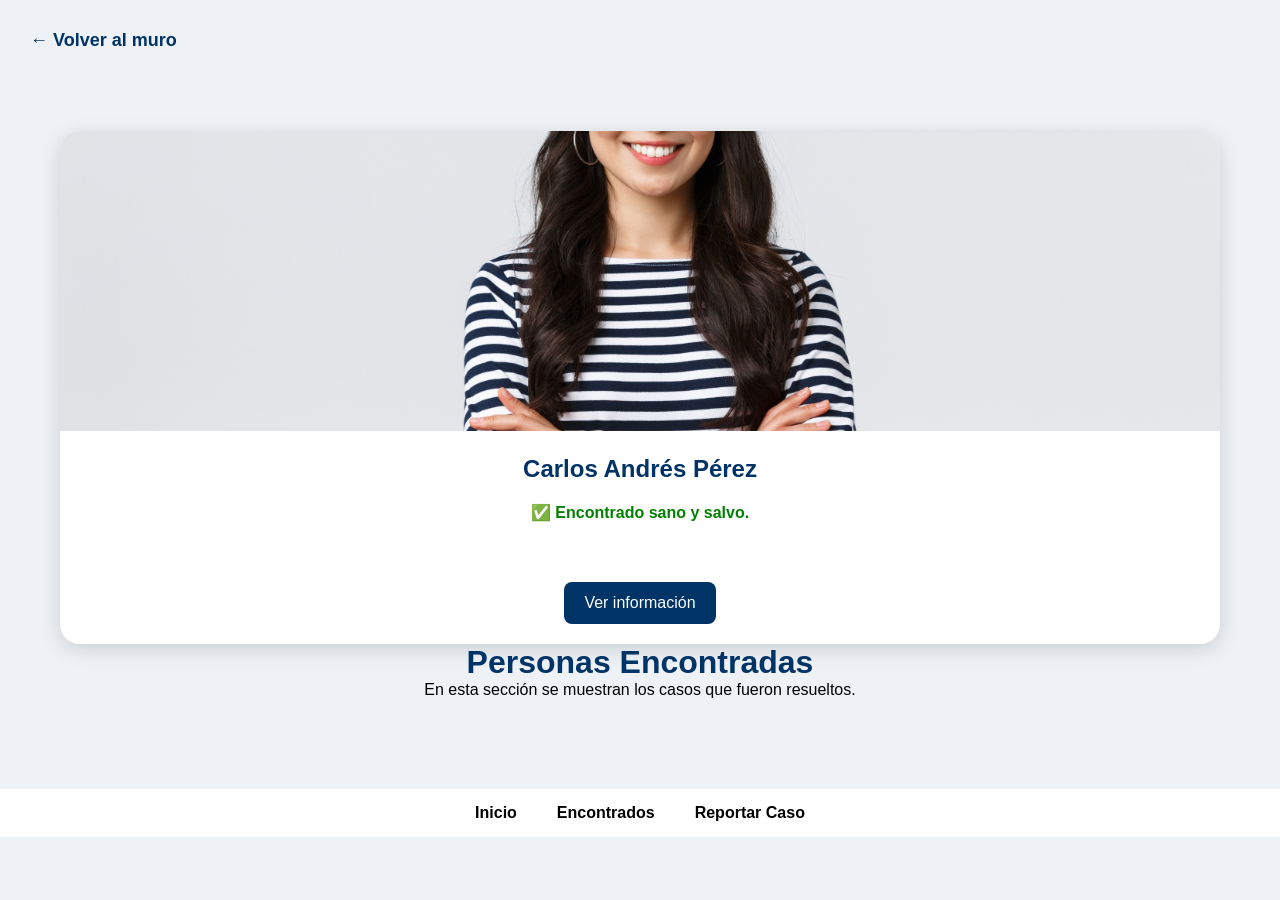
<file: pagina web venezuela/paginas/encontrados.html>
<!DOCTYPE html>
<html lang="es">

<head>

<meta charset="UTF-8">

<meta name="viewport" content="width=device-width, initial-scale=1.0">

<title>Personas Encontradas</title>

<link rel="stylesheet" href="../CSS/style.css">

</head>

<body>

<div class="volver">

<a href="../index.html">← Volver al muro</a>

</div>

<main class="encontrados">

    <div class="tarjeta-encontrado">

<img src="../img/Personas/persona1.jpg" alt="Persona encontrada">

<h2>Carlos Andrés Pérez</h2>

<p>

✅ Encontrado sano y salvo.

</p>

<a href="persona.html">

Ver información

</a>

</div>

<h1>Personas Encontradas</h1>

<p>

En esta sección se muestran los casos que fueron resueltos.

</p>

<div class="contenedor-encontrados">

</div>

</main>

</body>

<nav>

    <ul>

        <li><a href="../index.html">Inicio</a></li>

        <li><a href="encontrados.html">Encontrados</a></li>

        <li><a href="reportar.html">Reportar Caso</a></li>

    </ul>

</nav>

</html>
</file>
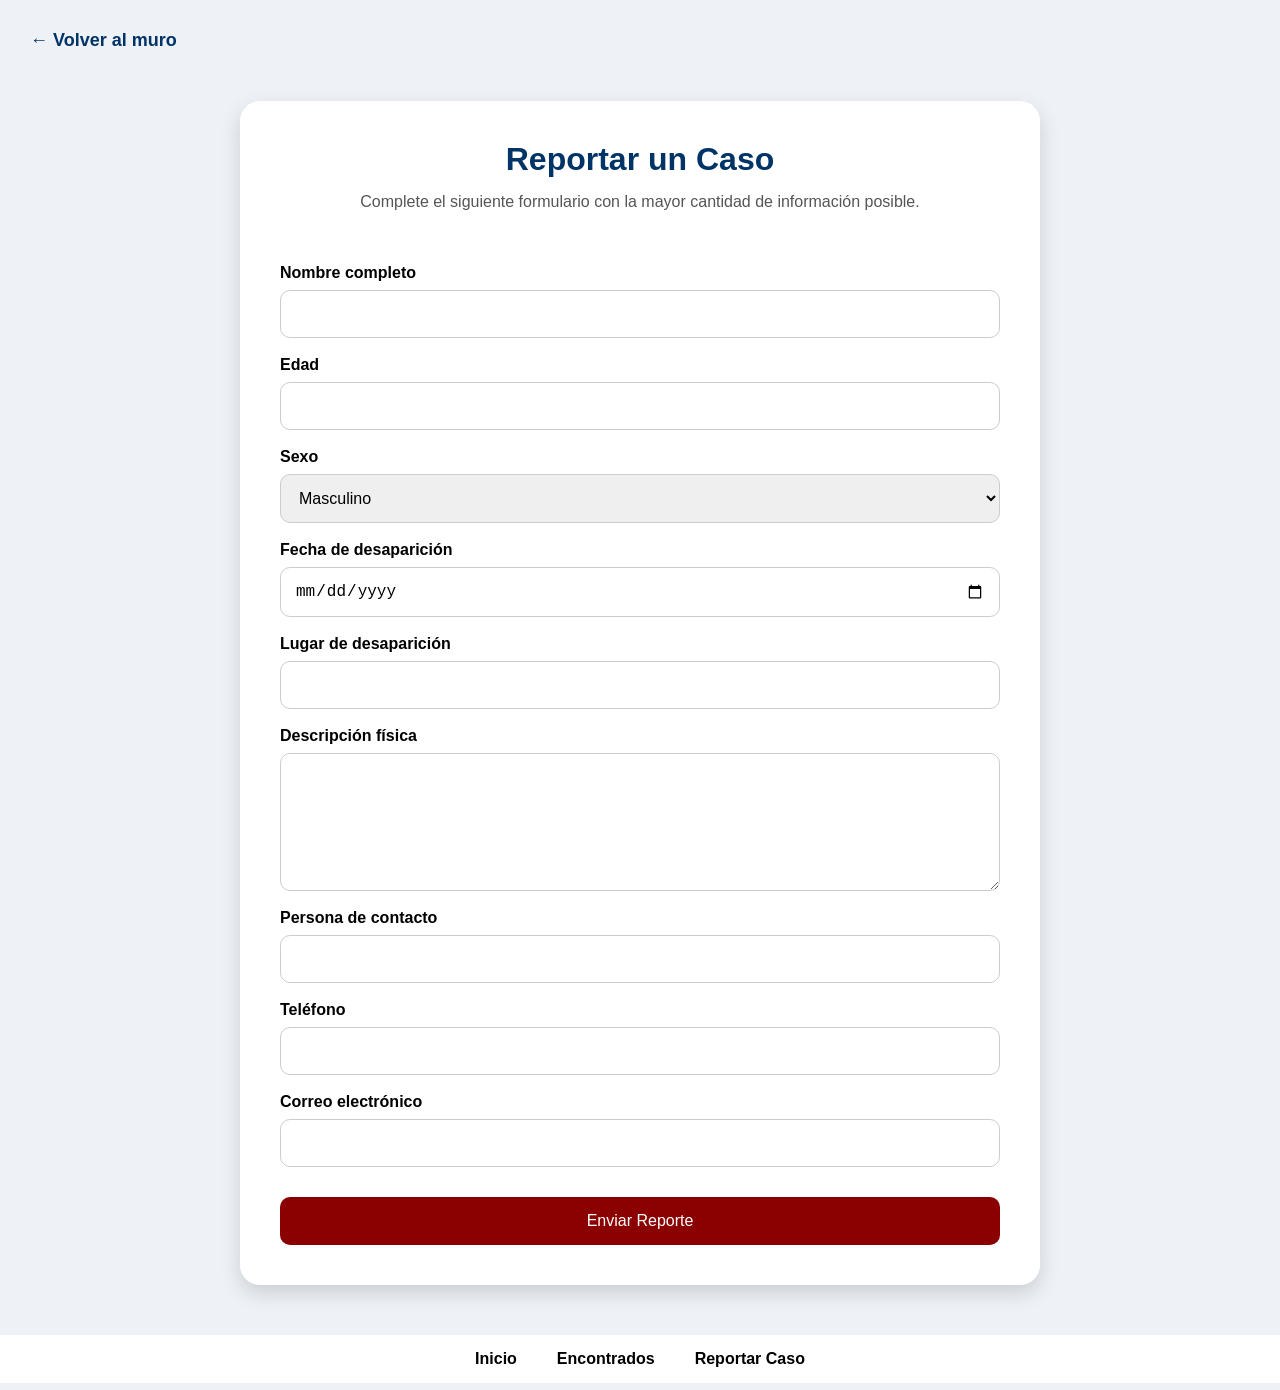
<file: pagina web venezuela/paginas/reportar.html>
<!DOCTYPE html>
<html lang="es">

<head>

    <meta charset="UTF-8">

    <meta name="viewport" content="width=device-width, initial-scale=1.0">

    <title>Reportar Caso</title>

    <link rel="stylesheet" href="../CSS/style.css">

</head>

<body>

<div class="volver">

<a href="../index.html">← Volver al muro</a>

</div>

<main class="formulario-caso">

<h1>Reportar un Caso</h1>

<p>

Complete el siguiente formulario con la mayor cantidad de información posible.

</p>

<form>


    <label>Nombre completo</label>

<input type="text">

<label>Edad</label>

<input type="number">

<label>Sexo</label>

<select>

<option>Masculino</option>

<option>Femenino</option>

<option>Otro</option>

</select>

<label>Fecha de desaparición</label>

<input type="date">

<label>Lugar de desaparición</label>

<input type="text">

<label>Descripción física</label>

<textarea rows="6"></textarea>

<label>Persona de contacto</label>

<input type="text">

<label>Teléfono</label>

<input type="tel">

<label>Correo electrónico</label>

<input type="email">

<button type="submit">

Enviar Reporte

</button>

</form>

</main>

</body>


<nav>

    <ul>

        <li><a href="../index.html">Inicio</a></li>

        <li><a href="encontrados.html">Encontrados</a></li>

        <li><a href="reportar.html">Reportar Caso</a></li>

    </ul>

</nav>

</html>
</file>
<file: pagina web venezuela/CSS/style.css>
*{

    margin:0;

    padding:0;

    box-sizing:border-box;

}

body{

    background:#eef2f7;

    font-family:Arial, Helvetica, sans-serif;

}

header{

    background:#FF0000;

    color:black;

    padding:20px;

    text-align:center;

}

nav{

    background:#FFFFFF;

    padding:15px;

}

nav ul{

    display:flex;

    justify-content:center;

    list-style:none;

}

nav li{

    margin:0 20px;

}

nav a{

    color:black;

    text-decoration:none;

    font-weight:bold;

    transition:0.3s;

}

nav a:hover{

    color:#FFD700;

}

.bienvenida{

    text-align:center;

    padding:40px;

    background:white;

}

.bienvenida h2{

    color:#003366;

    margin-bottom:20px;

}


.bienvenida p{

    max-width:800px;

    margin:auto;

    line-height:1.7;

    color:#444;

}

.busqueda{

    display:flex;

    justify-content:center;

    margin:50px 0;

}

.barra-busqueda{

    display:flex;

    width:700px;

    background:white;

    border-radius:12px;

    overflow:hidden;

    box-shadow:0px 5px 15px rgba(0,0,0,0.15);

}

.barra-busqueda input{

    flex:1;

    padding:18px;

    border:none;

    font-size:16px;

    outline:none;

}

.barra-busqueda button{

    width:150px;

    background:#003366;

    color:white;

    border:none;

    cursor:pointer;

    font-size:16px;

    transition:0.3s;

}

.barra-busqueda button:hover{

    background:#00509e;

}

.contenedor-tarjetas{

    display:flex;

    justify-content:center;

    flex-wrap:wrap;

    gap:30px;

    padding:40px;

}


.tarjeta{

    width:330px;

    background:white;

    border-radius:15px;

    overflow:hidden;

    box-shadow:0 5px 15px rgba(0,0,0,0.15);

    transition:all .3s ease;

}

.tarjeta:hover{

    transform:translateY(-10px);

    box-shadow:0 15px 35px rgba(0,0,0,0.25);

}

.tarjeta img{

    width:100%;

    height:350px;

    object-fit:cover;

}

.contenido-tarjeta{

    padding:25px;

}
.contenido-tarjeta h3{

    color:#003366;

    margin-bottom:18px;

    font-size:24px;

}

.contenido-tarjeta p{

    margin:12px 0;

    color:#555;

    font-size:16px;

}

.estado{

    display:inline-block;

    padding:8px 15px;

    border-radius:30px;

    color:white;

    font-weight:bold;

    font-size:14px;

    margin-bottom:20px;

}

.desaparecido{

    background:#D62828;

}

.encontrado{

    background:green;

}

.investigacion{

    background:orange;

}

.tarjeta button{

    width:100%;

    margin-top:20px;

    padding:15px;

    border:none;

    border-radius:10px;

    background:#003366;

    color:white;

    font-size:16px;

    cursor:pointer;

    transition:.3s;

}

.tarjeta button:hover{

    background:#00509e;

}

.contenedor-tarjetas{

    display:flex;

    justify-content:center;

    flex-wrap:wrap;

    gap:35px;

    padding:50px;

}

.titulo-muro{

    text-align:center;

    margin-top:30px;

}

.titulo-muro h2{

    color:#003366;

    font-size:34px;

}

.titulo-muro p{

    color:#666;

    margin-top:10px;

}

.imagen-tarjeta{

    position:relative;

}

.imagen-tarjeta img{

    width:100%;

    height:350px;

    object-fit:cover;

}

.filtros{

    margin-top:40px;

    text-align:center;

}

.filtros h2{

    color:#003366;

    margin-bottom:25px;

}


.contenedor-filtros{

    display:flex;

    justify-content:center;

    flex-wrap:wrap;

    gap:20px;

}


.contenedor-filtros select{

    width:180px;

    padding:14px;

    border-radius:10px;

    border:1px solid #cccccc;

    font-size:15px;

    cursor:pointer;

    background:white;

}

.contenedor-filtros button{

    padding:14px 25px;

    background:#8B0000;

    color:white;

    border:none;

    border-radius:10px;

    cursor:pointer;

    transition:.3s;

}

.contenedor-filtros button:hover{

    background:#b30000;

}

.estadisticas{

    display:flex;

    justify-content:center;

    gap:30px;

    flex-wrap:wrap;

    margin:60px 0;

}


.estadistica{

    width:220px;

    background:white;

    padding:30px;

    border-radius:15px;

    text-align:center;

    box-shadow:0 5px 15px rgba(0,0,0,.15);

    transition:.3s;

}

.estadistica:hover{

    transform:translateY(-8px);

}

.estadistica h2{

    font-size:45px;

    margin-bottom:15px;

}


.estadistica h3{

    font-size:35px;

    color:#003366;

}

.estadistica p{

    color:#666;

    margin-top:10px;

}

footer{

    background:#002244;

    color:white;

    text-align:center;

    padding:50px 20px;

    margin-top:70px;

}

footer h2{

    margin-bottom:20px;

}

footer p{

    margin:15px auto;

    max-width:700px;

    line-height:1.7;

}

footer hr{

    margin:30px auto;

    width:60%;

    border:.5px solid rgba(255,255,255,.2);

}


/* ==========================
   TABLETS
========================== */

@media (max-width: 992px){

    .estadisticas{

    gap:20px;

}

.barra-busqueda{

    width:90%;

}

.contenedor-filtros{

    justify-content:center;

}

}


/* ==========================
   CELULARES
========================== */

@media (max-width:768px){

    header h1{

    font-size:28px;

}

nav ul{

    flex-direction:column;

    align-items:center;

}

nav li{

    margin:12px 0;

}


.barra-busqueda{

    flex-direction:column;

}

.barra-busqueda button{

    width:100%;

    padding:18px;

}

.contenedor-filtros{

    flex-direction:column;

    align-items:center;

}

.contenedor-filtros select{

    width:90%;

}

.estadisticas{

    flex-direction:column;

    align-items:center;

}

.tarjeta{

    width:90%;

}

}

footer{

    padding:40px 20px;

}

.ficha-persona{

    max-width:900px;

    margin:50px auto;

    background:white;

    border-radius:20px;

    padding:40px;

    box-shadow:0 8px 25px rgba(0,0,0,.15);

}

.cabecera-ficha{

    text-align:center;

}

.cabecera-ficha img{

    width:280px;

    height:350px;

    object-fit:cover;

    border-radius:15px;

    box-shadow:0 8px 20px rgba(0,0,0,.20);

}

.estado{

    display:inline-block;

    margin-top:20px;

    background:#d32f2f;

    color:white;

    padding:10px 20px;

    border-radius:30px;

    font-weight:bold;

}

.cabecera-ficha h1{

    color:#003366;

    margin-top:25px;

    font-size:34px;

}

.cabecera-ficha p{

    margin:10px 0;

    color:#555;

    font-size:18px;

}

.volver{

    margin:30px;

}

.volver a{

    text-decoration:none;

    color:#003366;

    font-weight:bold;

    font-size:18px;

}

.volver a:hover{

    color:#d32f2f;

}

.informacion-persona{

    margin-top:50px;

}

.informacion-persona h2{

    color:#003366;

    margin-bottom:30px;

    text-align:center;

}

.datos-grid{

    display:grid;

    grid-template-columns:repeat(auto-fit,minmax(250px,1fr));

    gap:20px;

}

.dato{

    background:#f5f5f5;

    padding:20px;

    border-radius:12px;

}

.dato strong{

    display:block;

    color:#003366;

    margin-bottom:10px;

}

.dato span{

    color:#444;

}

.galeria{

    display:flex;

    justify-content:center;

    gap:15px;

    margin-top:25px;

}

.galeria img{

    width:120px;

    height:150px;

    object-fit:cover;

    border-radius:10px;

    cursor:pointer;

    transition:.3s;

}

.galeria img:hover{

    transform:scale(1.08);

}

.desaparicion{

    margin-top:50px;

}

.desaparicion h2{

    color:#003366;

    text-align:center;

    margin-bottom:30px;

}

.descripcion{

    margin-top:50px;

}

.descripcion h2{

    text-align:center;

    color:#003366;

    margin-bottom:25px;

}

.descripcion p{

    background:#f7f7f7;

    padding:25px;

    border-radius:15px;

    line-height:1.8;

    text-align:justify;

}

.contacto-caso{

    margin-top:50px;

}

.contacto-caso h2{

    text-align:center;

    color:#003366;

    margin-bottom:30px;

}

.boton-ficha{

    display:inline-block;

    margin-top:20px;

    padding:12px 22px;

    background:#003366;

    color:white;

    text-decoration:none;

    border-radius:8px;

    transition:.3s;

}

.boton-ficha:hover{

    background:#00509d;

}


.formulario-caso{

    max-width:800px;

    margin:50px auto;

    background:white;

    padding:40px;

    border-radius:20px;

    box-shadow:0 8px 20px rgba(0,0,0,.15);

}

.formulario-caso h1{

    text-align:center;

    color:#003366;

    margin-bottom:15px;

}

.formulario-caso p{

    text-align:center;

    margin-bottom:35px;

    color:#555;

}


.formulario-caso form{

    display:flex;

    flex-direction:column;

}

.formulario-caso label{

    margin-top:18px;

    margin-bottom:8px;

    font-weight:bold;

}

.formulario-caso input,
.formulario-caso select,
.formulario-caso textarea{

    padding:14px;

    border-radius:10px;

    border:1px solid #ccc;

    font-size:16px;

}

.formulario-caso button{

    margin-top:30px;

    padding:15px;

    background:#8B0000;

    color:white;

    border:none;

    border-radius:10px;

    cursor:pointer;

    font-size:16px;

    transition:.3s;

}

.formulario-caso button:hover{

    background:#b30000;

}

.encontrados{

    max-width:1200px;

    margin:auto;

    padding:50px 20px;

}

.encontrados h1{

    text-align:center;

    color:#003366;

}


.encontrados p{

    text-align:center;

    margin-bottom:40px;

}

.contenedor-encontrados{

    display:grid;

    grid-template-columns:repeat(auto-fit,minmax(280px,1fr));

    gap:30px;

}

.tarjeta-encontrado{

    background:white;

    border-radius:20px;

    overflow:hidden;

    text-align:center;

    box-shadow:0 5px 20px rgba(0,0,0,.15);

}

.tarjeta-encontrado img{

    width:100%;

    height:300px;

    object-fit:cover;

}

.tarjeta-encontrado h2{

    color:#003366;

    margin:20px;

}

.tarjeta-encontrado p{

    color:green;

    font-weight:bold;

}

.tarjeta-encontrado a{

    display:inline-block;

    margin:20px;

    padding:12px 20px;

    background:#003366;

    color:white;

    text-decoration:none;

    border-radius:8px;

}


.contacto{

    max-width:900px;

    margin:auto;

    padding:50px;

}

.contacto h1{

    text-align:center;

    color:#003366;

}

.contacto p{

    text-align:center;

    margin-bottom:40px;

}

.error404{

    display:flex;

    flex-direction:column;

    justify-content:center;

    align-items:center;

    height:100vh;

    text-align:center;

}

.error404 h1{

    font-size:120px;

    color:#8B0000;

}

.error404 h2{

    margin-bottom:20px;

}

.error404 a{

    margin-top:30px;

    padding:15px 30px;

    background:#003366;

    color:white;

    text-decoration:none;

    border-radius:10px;

}
</file>
